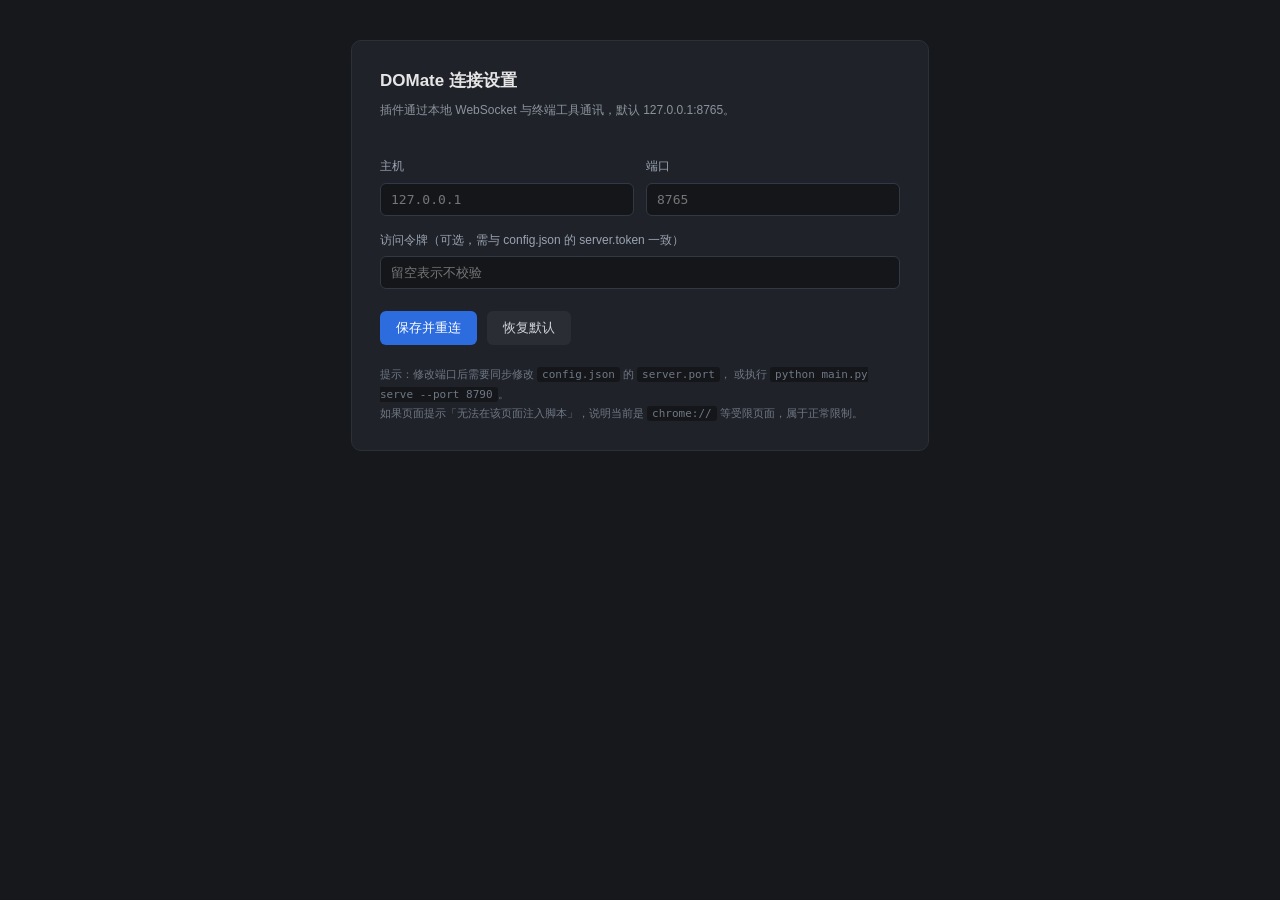
<file: extension/options.html>
<!DOCTYPE html>
<html lang="zh-CN">
<head>
    <meta charset="utf-8">
    <title>DOMate 连接设置</title>
    <style>
        :root { color-scheme: dark light; }
        body {
            margin: 0; padding: 40px 20px; background: #16181c; color: #e6e6e6;
            font: 14px/1.7 -apple-system, "Segoe UI", "Microsoft YaHei", sans-serif;
        }
        .card {
            max-width: 520px; margin: 0 auto; background: #1f2228;
            border: 1px solid #2c3037; border-radius: 10px; padding: 26px 28px;
        }
        h1 { font-size: 17px; margin: 0 0 4px; }
        p.sub { color: #8b949e; margin: 0 0 22px; font-size: 12px; }
        label { display: block; margin: 14px 0 6px; font-size: 12px; color: #9aa4b2; }
        input {
            width: 100%; box-sizing: border-box; padding: 8px 10px; border-radius: 6px;
            border: 1px solid #333944; background: #14161a; color: #e6e6e6;
            font: 13px Consolas, monospace;
        }
        .grid { display: flex; gap: 12px; }
        .grid > div { flex: 1; }
        .actions { display: flex; gap: 10px; margin-top: 22px; align-items: center; }
        button {
            padding: 8px 16px; border: 0; border-radius: 6px; cursor: pointer;
            background: #2d6cdf; color: #fff; font-size: 13px;
        }
        button.ghost { background: #2a2d33; color: #cfd3d8; }
        #msg { font-size: 12px; color: #2e9e5b; }
        #msg.err { color: #e05c4b; }
        .note { margin-top: 20px; font-size: 11px; color: #6f7885; line-height: 1.7; }
        code { background: #14161a; padding: 1px 5px; border-radius: 3px; }
    </style>
</head>
<body>
    <div class="card">
        <h1>DOMate 连接设置</h1>
        <p class="sub">插件通过本地 WebSocket 与终端工具通讯，默认 127.0.0.1:8765。</p>

        <div class="grid">
            <div>
                <label>主机</label>
                <input id="host" placeholder="127.0.0.1">
            </div>
            <div>
                <label>端口</label>
                <input id="port" placeholder="8765">
            </div>
        </div>

        <label>访问令牌（可选，需与 config.json 的 server.token 一致）</label>
        <input id="token" placeholder="留空表示不校验">

        <div class="actions">
            <button id="save">保存并重连</button>
            <button id="reset" class="ghost">恢复默认</button>
            <span id="msg"></span>
        </div>

        <div class="note">
            提示：修改端口后需要同步修改 <code>config.json</code> 的 <code>server.port</code>，
            或执行 <code>python main.py serve --port 8790</code>。<br>
            如果页面提示「无法在该页面注入脚本」，说明当前是 <code>chrome://</code> 等受限页面，属于正常限制。
        </div>
    </div>
    <script src="options.js"></script>
</body>
</html>
</file>
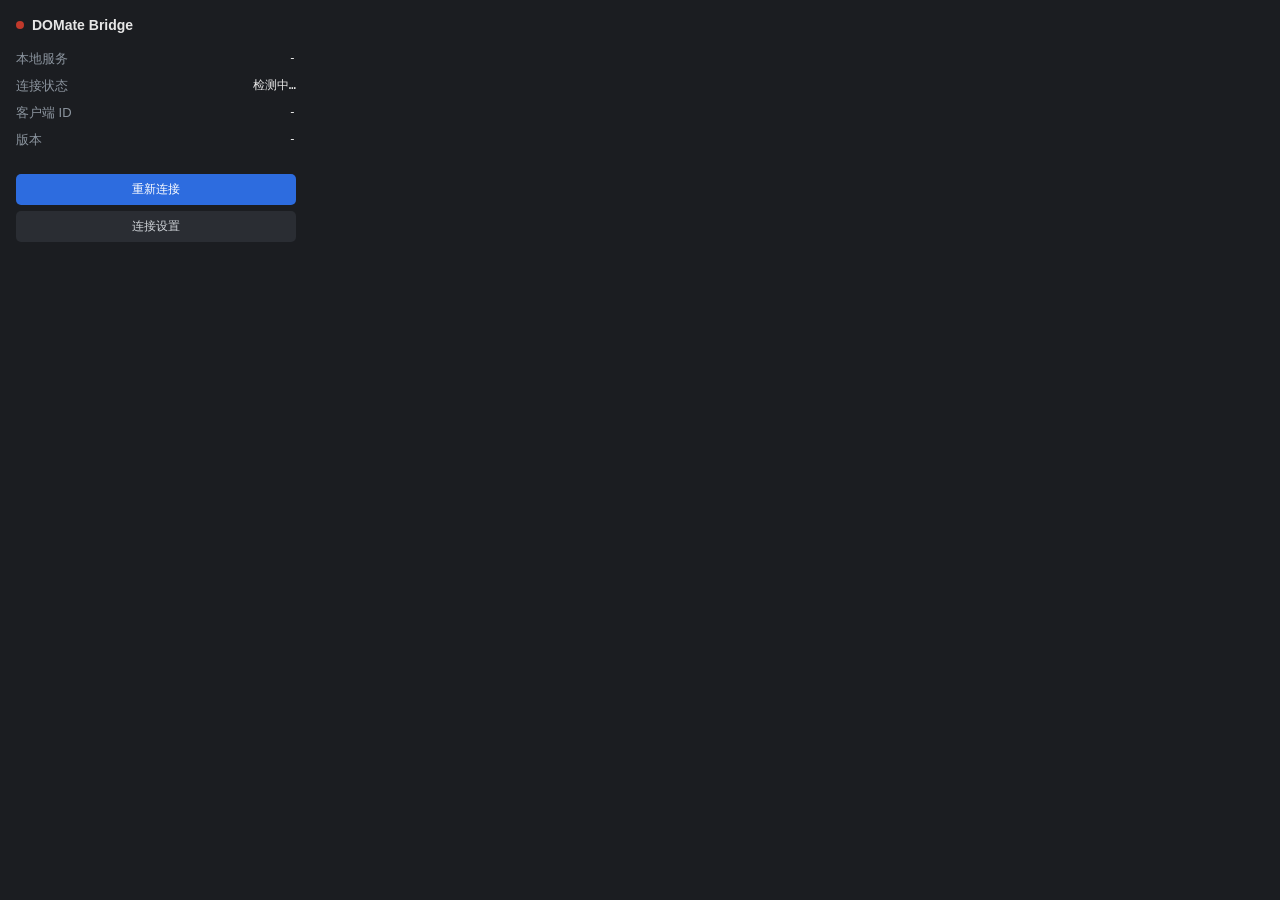
<file: extension/popup.html>
<!DOCTYPE html>
<html lang="zh-CN">
<head>
    <meta charset="utf-8">
    <title>DOMate 状态</title>
    <style>
        :root { color-scheme: dark light; }
        body {
            width: 280px; margin: 0; padding: 14px 16px;
            font: 13px/1.6 -apple-system, "Segoe UI", "Microsoft YaHei", sans-serif;
            background: #1b1d21; color: #e6e6e6;
        }
        h1 { font-size: 14px; margin: 0 0 10px; display: flex; align-items: center; gap: 8px; }
        .dot { width: 8px; height: 8px; border-radius: 50%; background: #c0392b; }
        .dot.on { background: #2e9e5b; box-shadow: 0 0 6px #2e9e5b; }
        .row { display: flex; justify-content: space-between; padding: 3px 0; }
        .k { color: #8b949e; }
        .v { font-family: Consolas, monospace; font-size: 12px; }
        button {
            width: 100%; margin-top: 12px; padding: 7px; cursor: pointer;
            background: #2d6cdf; color: #fff; border: 0; border-radius: 5px;
            font-size: 12px;
        }
        button.ghost { background: #2a2d33; color: #cfd3d8; margin-top: 6px; }
        .hint { color: #8b949e; font-size: 11px; margin-top: 8px; line-height: 1.5; }
    </style>
</head>
<body>
    <h1><span class="dot" id="dot"></span> DOMate Bridge</h1>
    <div class="row"><span class="k">本地服务</span><span class="v" id="server">-</span></div>
    <div class="row"><span class="k">连接状态</span><span class="v" id="state">检测中…</span></div>
    <div class="row"><span class="k">客户端 ID</span><span class="v" id="cid">-</span></div>
    <div class="row"><span class="k">版本</span><span class="v" id="ver">-</span></div>
    <div class="hint" id="hint"></div>
    <button id="reconnect">重新连接</button>
    <button id="options" class="ghost">连接设置</button>
    <script src="popup.js"></script>
</body>
</html>
</file>
